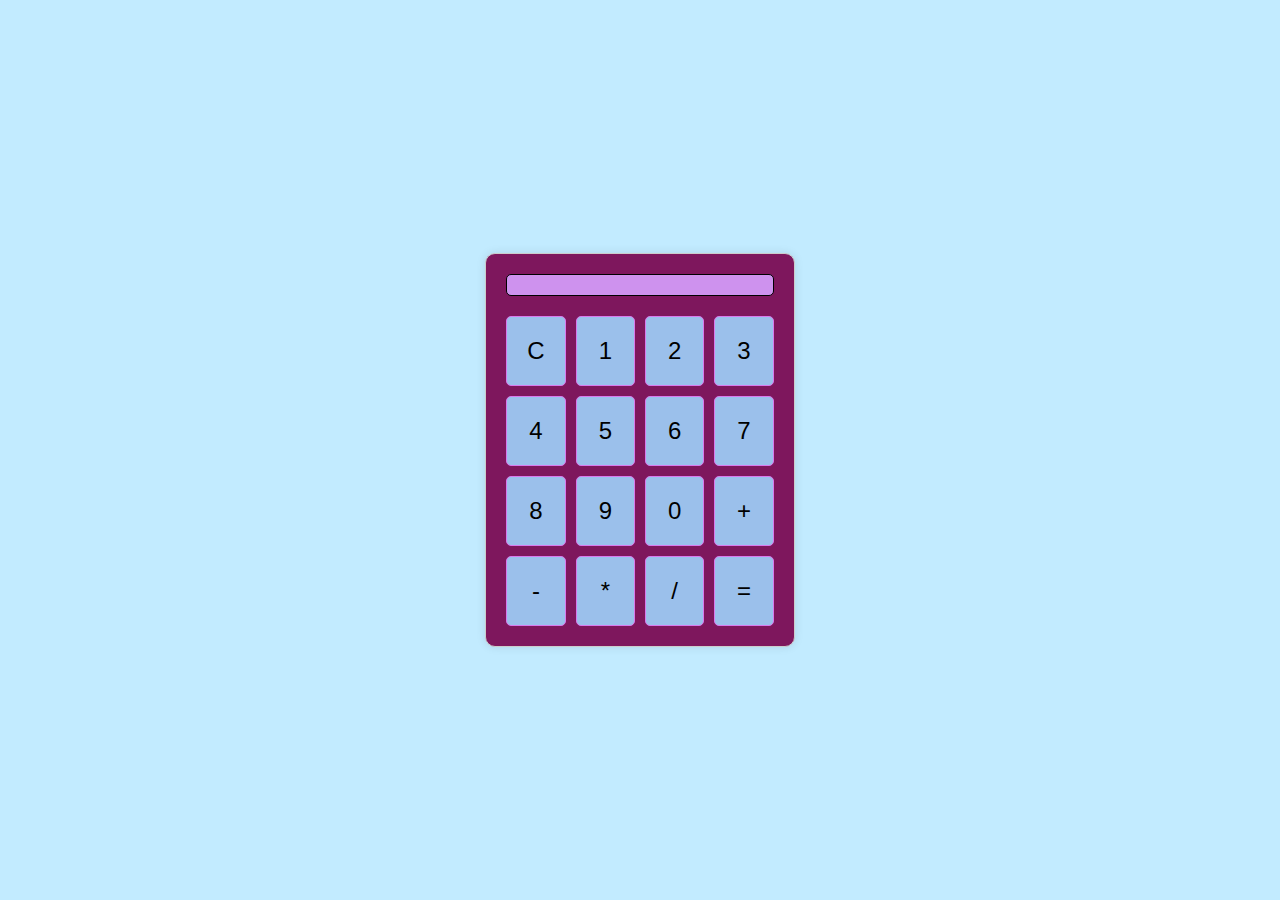
<file: index.html>
<!DOCTYPE html>
<html lang="es">
<head>
    <meta charset="UTF-8">
    <meta name="viewport" content="width=device-width, initial-scale=1.0">
    <title>Calculadora</title>
    <link rel="stylesheet" href="styles.css">
</head>
<body>
    <div class="calculator">
        <div class="display" id="display"></div>
        <div class="buttons">
            <button class="btn" onclick="clearDisplay()">C</button>
            <button class="btn" onclick="appendToDisplay('1')">1</button>
            <button class="btn" onclick="appendToDisplay('2')">2</button>
            <button class="btn" onclick="appendToDisplay('3')">3</button>
            <button class="btn" onclick="appendToDisplay('4')">4</button>
            <button class="btn" onclick="appendToDisplay('5')">5</button>
            <button class="btn" onclick="appendToDisplay('6')">6</button>
            <button class="btn" onclick="appendToDisplay('7')">7</button>
            <button class="btn" onclick="appendToDisplay('8')">8</button>
            <button class="btn" onclick="appendToDisplay('9')">9</button>
            <button class="btn" onclick="appendToDisplay('0')">0</button>
            <button class="btn" onclick="appendToDisplay('+')">+</button>
            <button class="btn" onclick="appendToDisplay('-')">-</button>
            <button class="btn" onclick="appendToDisplay('*')">*</button>
            <button class="btn" onclick="appendToDisplay('/')">/</button>
            <button class="btn" onclick="calculateResult()">=</button>
        </div>
    </div>
    <script src="calculadora.js"></script>
</body>
</html>
</file>
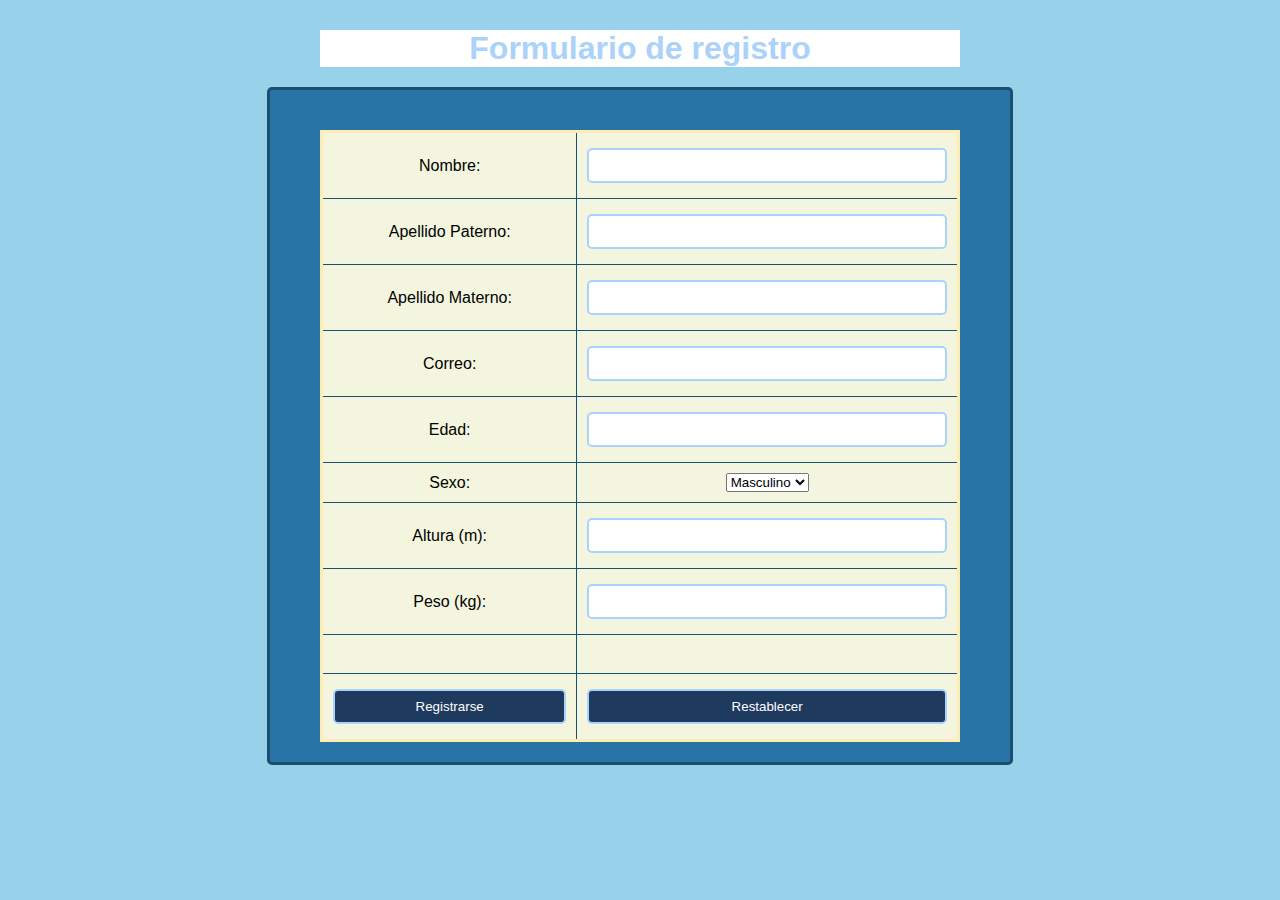
<file: formulario/index.html>
<!DOCTYPE html>
<html lang="es">
<head>
    <meta charset="UTF-8">
    <meta name="viewport" content="width=device-width, initial-scale=1.0">
    <title>Formulario de registro</title>
    <link rel="stylesheet" href="style.css">
    <style>
        body {
            background-color: #97d1ea;
            margin: 0;
            padding: 0;
        }
        h1 {
            text-align: center;
            width: 50%;
            margin: auto;
            margin-top: 30px;
        }
        table {
            border: 3px solid #ffecb2;
            padding: 20px 50px;
            margin-top: 20px;
            border-radius: 5px;
            background-color: #f3f5de;
        }
        .message {
            text-align: center;
            margin-top: 20px;
            font-size: 20px;
            font-weight: bold;
            color: green;
        }
    </style>
</head>
<body>
    <h1>Formulario de registro</h1>
    <form id="registroForm" method="POST">
      <table border="0" align="center">
        <tr>
          <td>Nombre:</td>
          <td>
            <input type="text" name="nombre" id="nombre" required />
          </td>
        </tr>
        <tr>
          <td>Apellido Paterno:</td>
          <td>
            <input type="text" name="apellido_paterno" id="apellido_paterno" required />
          </td>
        </tr>
        <tr>
          <td>Apellido Materno:</td>
          <td>
            <input type="text" name="apellido_materno" id="apellido_materno" required />
          </td>
        </tr>
        <tr>
          <td>Correo:</td>
          <td>
            <input type="email" name="correo" id="correo" required />
          </td>
        </tr>
        <tr>
          <td>Edad:</td>
          <td>
            <input type="number" name="edad" id="edad" required />
          </td>
        </tr>
        <tr>
          <td>Sexo:</td>
          <td>
            <select name="sexo" id="sexo" required>
              <option value="M">Masculino</option>
              <option value="F">Femenino</option>
              <option value="O">Otro</option>
            </select>
          </td>
        </tr>
        <tr>
          <td>Altura (m):</td>
          <td>
            <input type="number" step="0.01" name="altura" id="altura" required />
          </td>
        </tr>
        <tr>
          <td>Peso (kg):</td>
          <td>
            <input type="number" step="0.1" name="peso" id="peso" required />
          </td>
        </tr>
        <tr>
          <td>&nbsp;</td>
          <td>&nbsp;</td>
        </tr>
        <tr>
          <td align="center">
            <input type="submit" name="enviar" id="enviar" value="Registrarse" />
          </td>
          <td align="center">
            <input type="reset" name="borrar" id="borrar" value="Restablecer" />
          </td>
        </tr>
      </table>
    </form>

    <div id="responseMessage" class="message"></div>

    <script>
        // Aseguramos que el formulario no se envíe de manera tradicional
        document.getElementById('registroForm').addEventListener('submit', function(event) {
            event.preventDefault(); // Esto previene el comportamiento de envío tradicional

            // Verificamos que todos los campos estén completos
            if (document.getElementById('nombre').value === "" || 
                document.getElementById('apellido_paterno').value === "" || 
                document.getElementById('apellido_materno').value === "" || 
                document.getElementById('correo').value === "" || 
                document.getElementById('edad').value === "" || 
                document.getElementById('sexo').value === "" || 
                document.getElementById('altura').value === "" || 
                document.getElementById('peso').value === "") {
                return false;
            }

            // Crear un objeto FormData con los datos del formulario
            var formData = new FormData(this); 

            // Enviar los datos con AJAX
            var xhr = new XMLHttpRequest();
            xhr.open('POST', 'registro.php', true); // Establecer el método y la URL del archivo PHP
            xhr.onload = function() {
                if (xhr.status === 200) {
                    // Si la respuesta es exitosa, mostrar el mensaje
                    document.getElementById('responseMessage').innerText = 'Gracias por registrarte. ¡Tu registro fue exitoso!';
                    document.getElementById('registroForm').style.display = 'none'; // Ocultamos el formulario
                } else {
                    // Si hubo un error, mostrar un mensaje de error
                    document.getElementById('responseMessage').innerText = 'Hubo un error al registrar. Intenta nuevamente.';
                }
            };
            xhr.send(formData); // Enviar los datos al servidor usando FormData
        });
    </script>
</body>
</html>
</file>
<file: styles.css>
body {
    display: flex;
    justify-content: center;
    align-items: center;
    height: 100vh;
    background-color: #c2ebff;
    margin: 0;
    font-family: Arial, sans-serif;
}

.calculator {
    border: 1px solid #ccc;
    border-radius: 10px;
    padding: 20px;
    background-color: rgb(126, 23, 93);
    box-shadow: 0 0 10px rgba(0, 0, 0, 0.1);
}

.display {
    font-size: 2em;
    margin-bottom: 20px;
    padding: 10px;
    border: 1px solid #000000;
    border-radius: 5px;
    background-color: #ce92ee;
}

.buttons {
    display: grid;
    grid-template-columns: repeat(4, 1fr);
    gap: 10px;
}

.btn {
    font-size: 1.5em;
    padding: 20px;
    border: 1px solid #d87bed;
    border-radius: 5px;
    background-color: #9bc0eb;
    cursor: pointer;
    transition: background-color 0.3s;
}

.btn:hover {
    background-color: #77c3f1;
}
</file>
<file: formulario/style.css>
/* style.css */

body {
    background-color: #1e3a5f; /* Azul oscuro para el fondo principal */
    margin: 0;
    padding: 0;
    font-family: Arial, sans-serif;
    color: #000000; /* Texto en blanco para buen contraste */
  }
  
  h1 {
    text-align: center;
    margin-top: 30px;
    color: #abd2fa; /* Azul claro para los encabezados */
  }
  
  form {
    background-color: #2874a6; /* Azul Dinoco para el fondo del formulario */
    border: 3px solid #1b4f72; /* Azul más oscuro para el borde del formulario */
    padding: 20px 50px;
    margin: 20px auto;
    border-radius: 5px;
    width: 50%;
  }
  
  table {
    width: 100%;
    border-collapse: collapse;
    margin-top: 20px;
  }
  
  td {
    padding: 10px;
  }
  
  input[type="text"],
  input[type="email"],
  input[type="number"],
  input[type="password"],
  input[type="submit"],
  input[type="reset"] {
    width: 100%;
    padding: 8px;
    margin: 5px 0;
    box-sizing: border-box;
    border: 2px solid #abd2fa; /* Bordes azules claros */
    border-radius: 5px;
  }
  
  input[type="submit"],
  input[type="reset"] {
    background-color: #1e3a5f; /* Botones con azul oscuro */
    color: #ffffff;
    cursor: pointer;
  }
  
  input[type="submit"]:hover,
  input[type="reset"]:hover {
    background-color: #abd2fa; /* Color de fondo claro al pasar el mouse */
    color: #1e3a5f; /* Texto oscuro al pasar el mouse */
  }
  
  th,
  h1 {
    background-color: #ffffff; /* Fondo azul claro para encabezados de tabla */
  }
  
  td,
  th {
    border: solid 1px #1b4f72; /* Bordes azules oscuros */
    text-align: center;
  }
  
  a {
    color: #abd2fa; /* Enlaces en azul claro */
    text-decoration: none;
  }
  
  a:hover {
    text-decoration: underline;
  }
</file>
